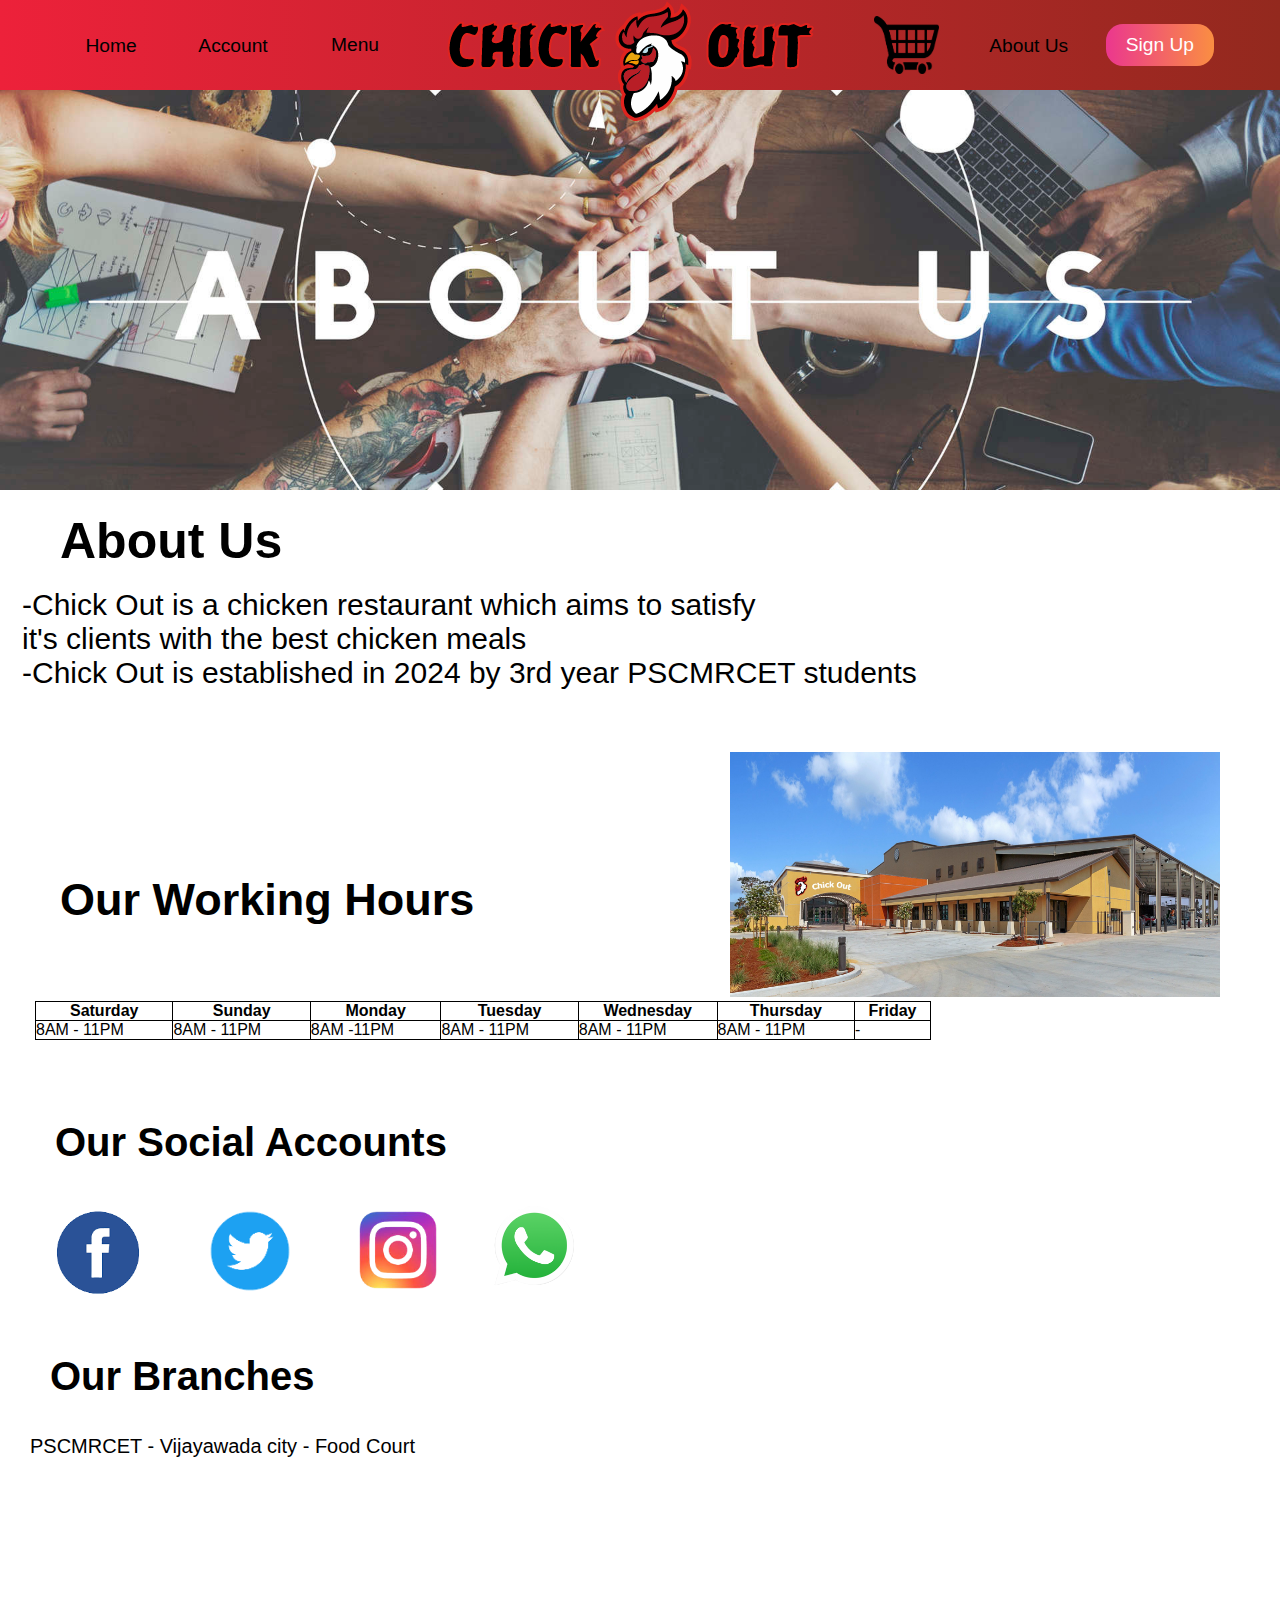
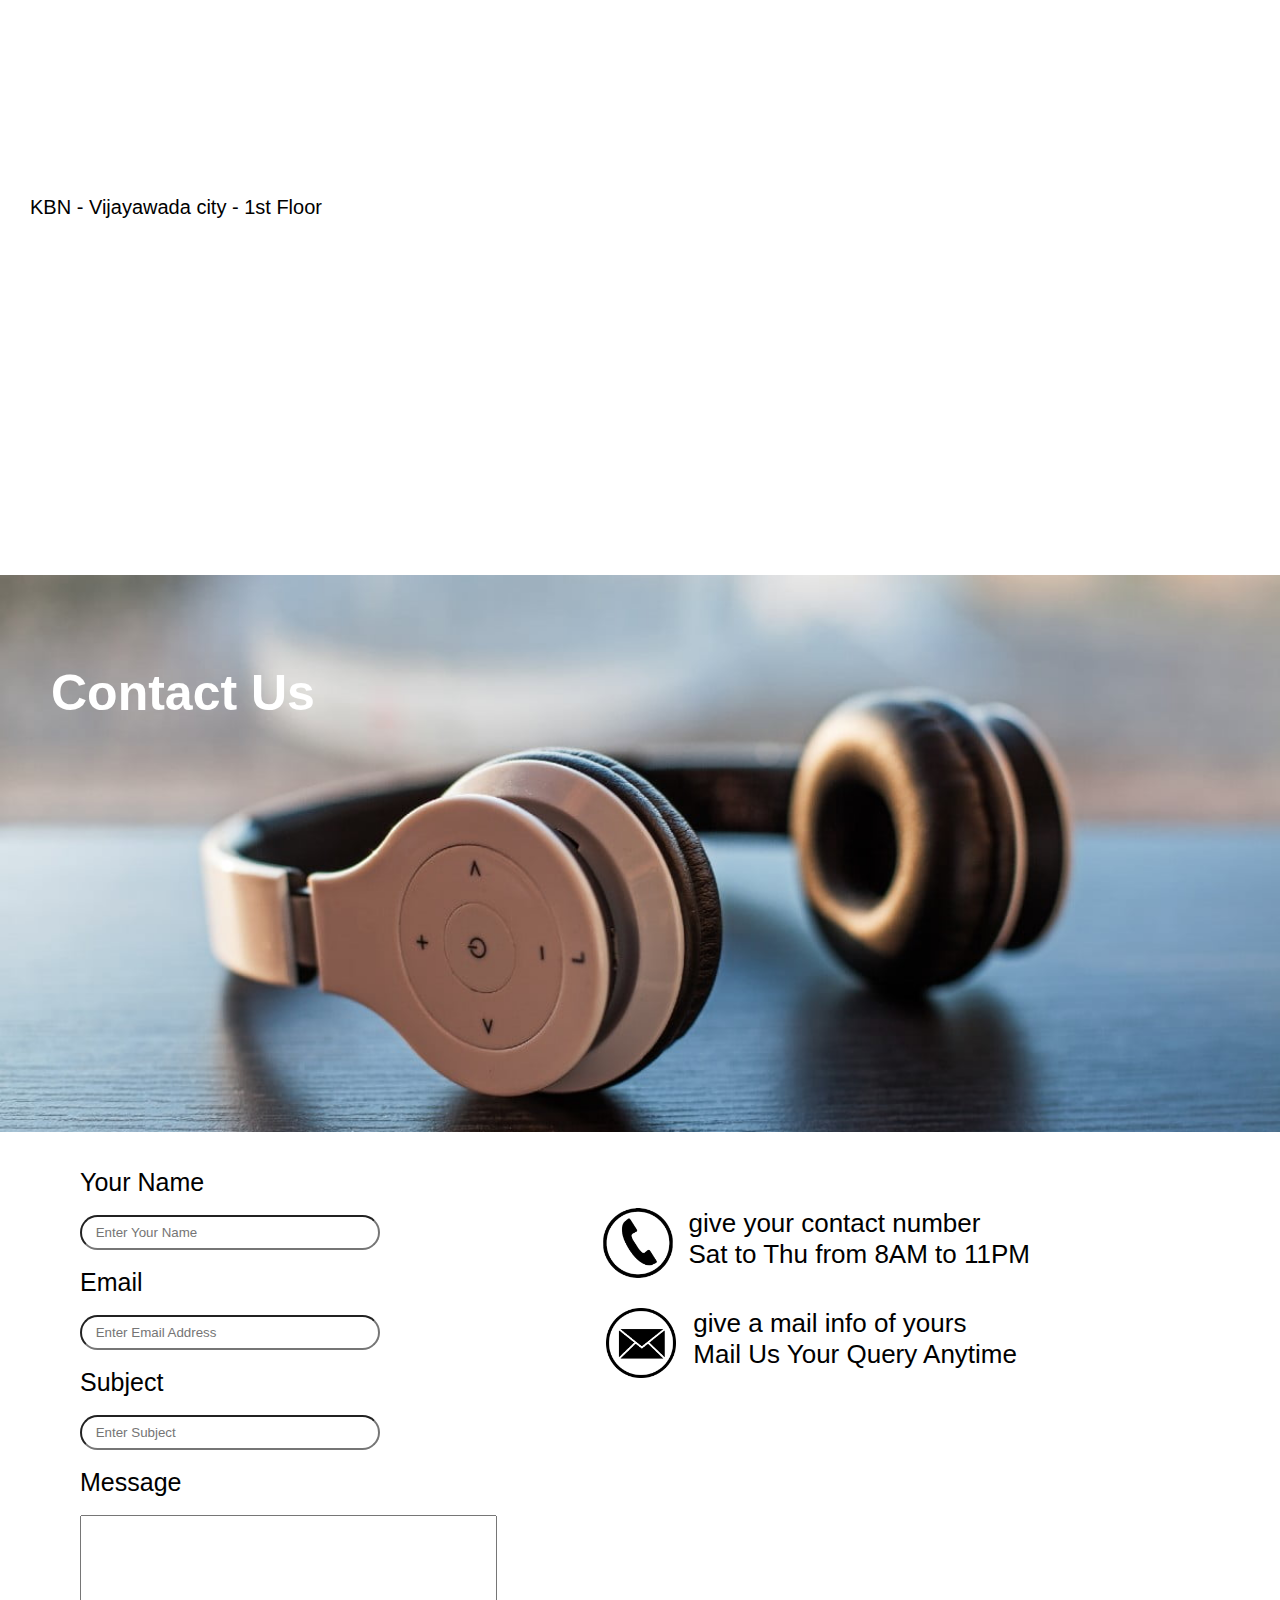
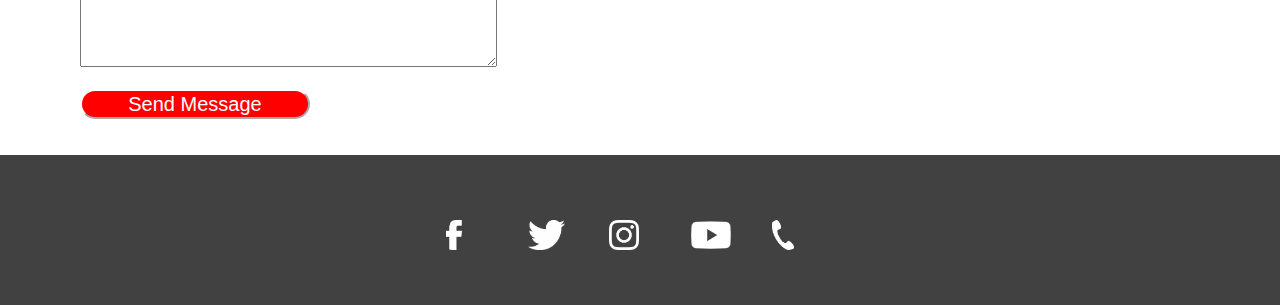
<file: about_us.html>
<!DOCTYPE html>
<html>
<head>
    <meta charset="UTF-8">
    <link rel="stylesheet" href="about_us.css">
    <link rel="stylesheet" href="style.css">
    <script src="main-signup.js"></script>
    <title>About Us</title>
</head>
<body>

    <nav class="navbar">
        <div class="navbar-container">

            <ul class="navbar__menu">
                <div class="outer-box">
                    <div class="box" heigh="60px" width="100px" ></div>
                    <li class="navbar_item"><a href="index.html" class="navbar__links" id="home-page">Home</a></li>
                </div>
                
                <li class="navbar_item"><a href="account-page.html" class="navbar__links" id="Account">Account</a></li>
                <li><a href="Menu.html" class="navbar__links" id="menu_page">Menu</a></li>
            </ul>


                <a href="index.html" id="navbar-logo"><img src="Artboard 1.png" id="logo"   alt=""></a>

                
            <ul class="navbar__menu">
                <li><a href="Cart.html"class="navbar__links crt" id="#cart-page" alt=""><img src="cart 2.png" width="65px" height="58px"></a></li>
                <li class="navbar_item"><a href="about_us.html" class="navbar__links" id="About-page">About Us</a></li>
                <li class="navbar_btn"><a href="sign-up.html" class="button" id="sign-up">Sign Up</a></li>
            </ul>

        </div>
    </nav>



    <div>
        <img class="about_us_img" src="about-us.jpg" >
    </div>
    <div class="about_us_container">
        <br>
        <h1 class="about_us_header">About Us</h1>
        <br>
        <p class="about_us_paragraph">
            -Chick Out is a chicken restaurant which aims to satisfy 
            <br>
            it's clients with the best chicken meals
            <br>
            -Chick Out is established in 2024 by 3rd year PSCMRCET students
        </p>
    </div>

    <div class="about_us_building_img_container">
        <img src="Building.jpg" class="about_us_building_img">
    </div>

    <div class="working_hours_container">
        <h2 class="working_hours_header">Our Working Hours</h2>
        <br>
        <table class="working_hours_table">
            <tr>
                <th>Saturday</th> <th>Sunday</th> <th>Monday</th> <th>Tuesday</th> <th>Wednesday</th> <th>Thursday</th> <th>Friday</th>
            </tr>
            <tr>
                <td>8AM - 11PM</td> <td>8AM - 11PM</td> <td>8AM -11PM</td><td>8AM - 11PM</td> <td>8AM - 11PM</td> <td>8AM - 11PM</td> <td> - </td>
            </tr>
        </table>
    </div>

    <div class="about_us_social_container">
        <h3 class="about_us_social_header">Our Social Accounts</h3>
        <br>
        <div class="social_icons">
            <a href=""><img src="face.png" class="social_face_icon"></a>
            <a href=""><img src="twitter.png" class="social_twitter_icon"></a>
            <a href=""><img src="insta.png" class="social_insta_icon"></a>
            <a href=""><img src="whats.png" class="social_whats_icon"></a>
        </div>
    </div>

    <div class="about_us_location_container">
        <h4 class="location_header">Our Branches</h4>
        <br><br>
        <p class="location_header_citystars">PSCMRCET - Vijayawada city - Food Court</p>
        <br><br>
        <iframe class="location_map_citystars" src="https://www.google.com/maps/embed?pb=!1m18!1m12!1m3!1d12985.57191670529!2d31.344318676279084!3d30.07402444595343!2m3!1f0!2f0!3f0!3m2!1i1024!2i768!4f13.1!3m3!1m2!1s0x145815f8139c47a3%3A0xc1744516bae86a18!2sCitystars%20Heliopolis!5e0!3m2!1sen!2seg!4v1661260493116!5m2!1sen!2seg" width="400" height="280" style="border:0;" allowfullscreen="" loading="lazy" referrerpolicy="no-referrer-when-downgrade"></iframe>
        <br><br>
        <p class="location_header_golfcity">KBN - Vijayawada city - 1st Floor</p>
        <br><br>
        <iframe class="location_map_golfcity" src="https://www.google.com/maps/embed?pb=!1m18!1m12!1m3!1d8860.444010366535!2d31.47262597535504!3d30.17385711021832!2m3!1f0!2f0!3f0!3m2!1i1024!2i768!4f13.1!3m3!1m2!1s0x14581a593fca3f1d%3A0xed24f21cf74229ce!2sGolf%20City%20Mall!5e0!3m2!1sen!2seg!4v1661261310948!5m2!1sen!2seg" width="400" height="280" style="border:0;" allowfullscreen="" loading="lazy" referrerpolicy="no-referrer-when-downgrade"></iframe>
    </div>

    <br><br>

    <div class="contact_us_title_container">
        <p class="contact_us_title">Contact Us</p>
    </div>

    <br><br>

    <div class="contact_us_form">
        <form onsubmit="contact_us_submit()">
            <div class="contact_us_form_right">
                <div class="contact_us_form_phone_container">
                    <div class="contact_us_form_phone_img_container">
                        <img class="contact_us_form_phone_img" src="phone_icon.png">
                    </div>
                    <div class="contact_us_form_right_paragraph_phone">
                        give your contact number
                        <br>
                        Sat to Thu from 8AM to 11PM
                    </div>
                </div>
                <div class="contact_us_form_mail_container">
                    <div class="contact_us_form_mail_img_container">
                        <img src="email_icon.png" class="contact_us_form_mail_img">
                    </div>
                    <div class="contact_us_form_right_paragraph_mail">
                        give a mail info of yours
                        <br>
                        Mail Us Your Query Anytime
                    </div>
                </div>
            </div>
            <label class="contact_us_form_label">Your Name</label>
            <br><br>
            <input type="text" required placeholder=" Enter Your Name" class="contact_us_form_input">
            <br><br>
            <label class="contact_us_form_label">Email</label>
            <br><br>
            <input type="email" required placeholder=" Enter Email Address" class="contact_us_form_input">
            <br><br>
            <label class="contact_us_form_label">Subject</label>
            <br><br>
            <input type="text" required placeholder=" Enter Subject" class="contact_us_form_input">
            <br><br>
            <label class="contact_us_form_label">Message</label>
            <br><br>
            <textarea rows="10" cols="50"></textarea>
            <br><br>
            <input type="submit" value="Send Message" class="contact_us_submitbtn">
        </form>
    </div>
    <br><br>

    <footer class="footer">
        <div class="contact-icons">
            <div class="logos"><a href="#fb"><img src="Facebook logo 2.png" class="logo" id="facebook" alt=""></a> <br></div>
            <div class="logos"><a href="#twt"><img src="Twitter logo.png" class="logo" id="twitter" alt=""></a> <br></div>
            <div class="logos"><a href="#insta"><img src="Instagram logo.png" class="logo" id="instagram" alt=""></a> <br></div>
            <div class="logos"><a href="#yt"><img src="Youtube logo.png" class="logo" id="youtube" alt=""></a> <br></div>
            <div class="logos"><a href="#ct"><img src="Contact logo.png" class="logo" id="contact" alt=""></a> <br></div>
            
        </div>
    </footer>
    
    <script src="about_us.js"></script>
</body>
</html>
</file>
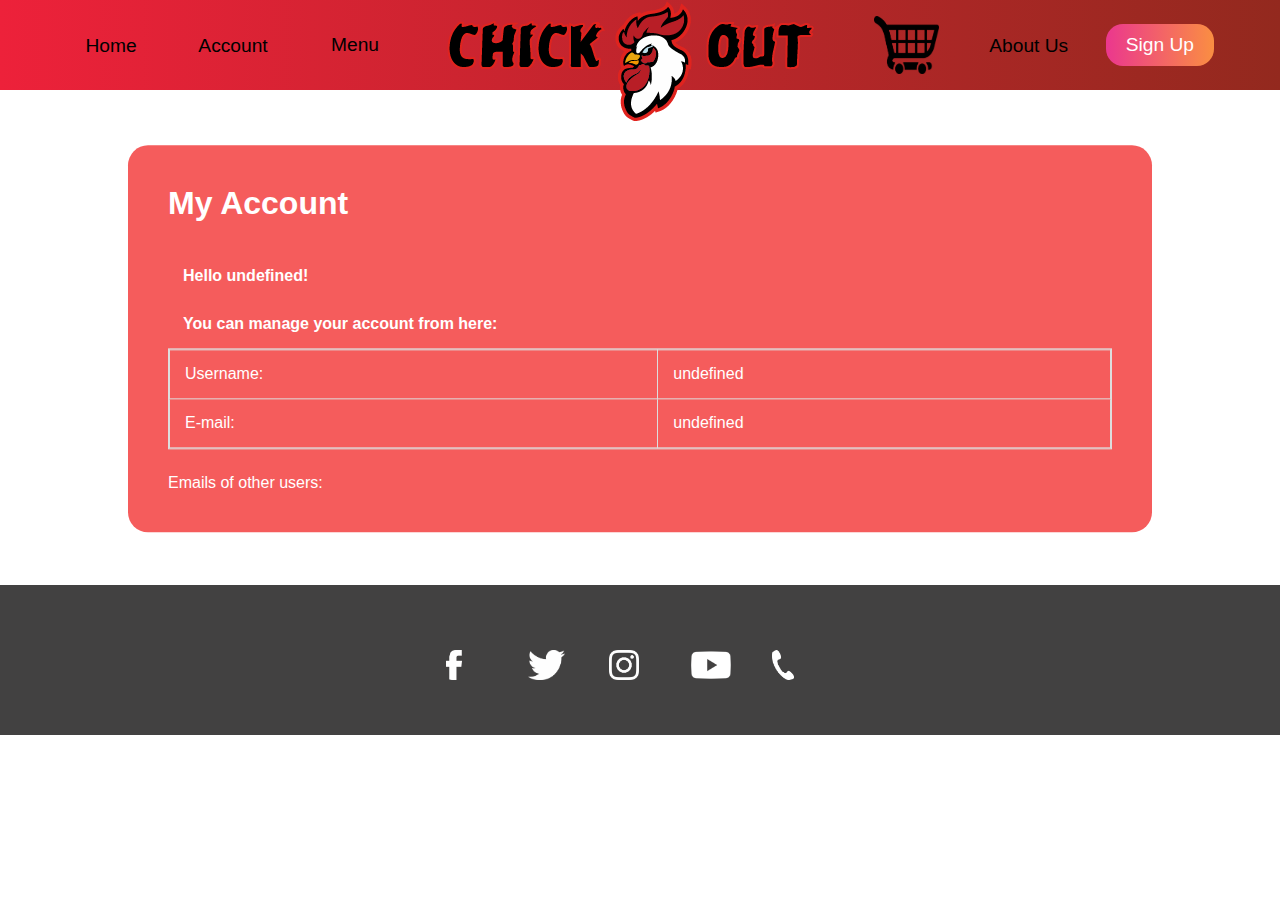
<file: account-page.html>
<!DOCTYPE html>
<html lang="en">
<head>
    <meta charset="UTF-8">
    <meta http-equiv="X-UA-Compatible" content="IE=edge">
    <meta name="viewport" content="width=device-width, initial-scale=1.0">
    <title>Account Page</title>
    <link rel="stylesheet" href="style.css">
    <script src="ind.js"></script>
    <link rel="stylesheet" href="styling-account.css">
    <script src="food.js"></script>
</head>
<body onload="displaydata()">
    <nav class="navbar">
        <div class="navbar-container">

            <ul class="navbar__menu">
                <div class="outer-box">
                    <div class="box" heigh="60px" width="100px" ></div>
                    <li class="navbar_item"><a href="index.html" class="navbar__links" id="home-page">Home</a></li>
                </div>
                
                <li class="navbar_item"><a href="account-page.html" class="navbar__links" id="Account">Account</a></li>
                <li><a href="Menu.html" class="navbar__links" id="menu_page">Menu</a></li>
            </ul>


                <a href="index.html" id="navbar-logo"><img src="Artboard 1.png" id="logo"   alt=""></a>

                
            <ul class="navbar__menu">
                <li><a href="Cart.html"class="navbar__links crt" id="#cart-page" alt=""><img src="cart 2.png" width="65px" height="58px"></a></li>
                <li class="navbar_item"><a href="about_us.html" class="navbar__links" id="About-page">About Us</a></li>
                <li class="navbar_btn"><a href="sign-up.html" class="button" id="sign-up">Sign Up</a></li>
            </ul>

        </div>
    </nav>

    <br> <br> 
    
    <div class="account-container">

        <h1 class="account-header">My Account</h1>

        <div id="output"></div>

        <div id="users"></div>
    
    </div>

    <br> <br> <br> <br> 

    <footer class="footer">
        <div class="contact-icons">
            <div class="logos"><a href="#fb"><img src="Facebook logo 2.png" class="logo" id="facebook" alt=""></a> <br></div>
            <div class="logos"><a href="#twt"><img src="Twitter logo.png" class="logo" id="twitter" alt=""></a> <br></div>
            <div class="logos"><a href="#insta"><img src="Instagram logo.png" class="logo" id="instagram" alt=""></a> <br></div>
            <div class="logos"><a href="#yt"><img src="Youtube logo.png" class="logo" id="youtube" alt=""></a> <br></div>
            <div class="logos"><a href="#ct"><img src="Contact logo.png" class="logo" id="contact" alt=""></a> <br></div>
            
        </div>

    </footer>

</body>
<script src="main-signup.js"></script>
</html>
</file>
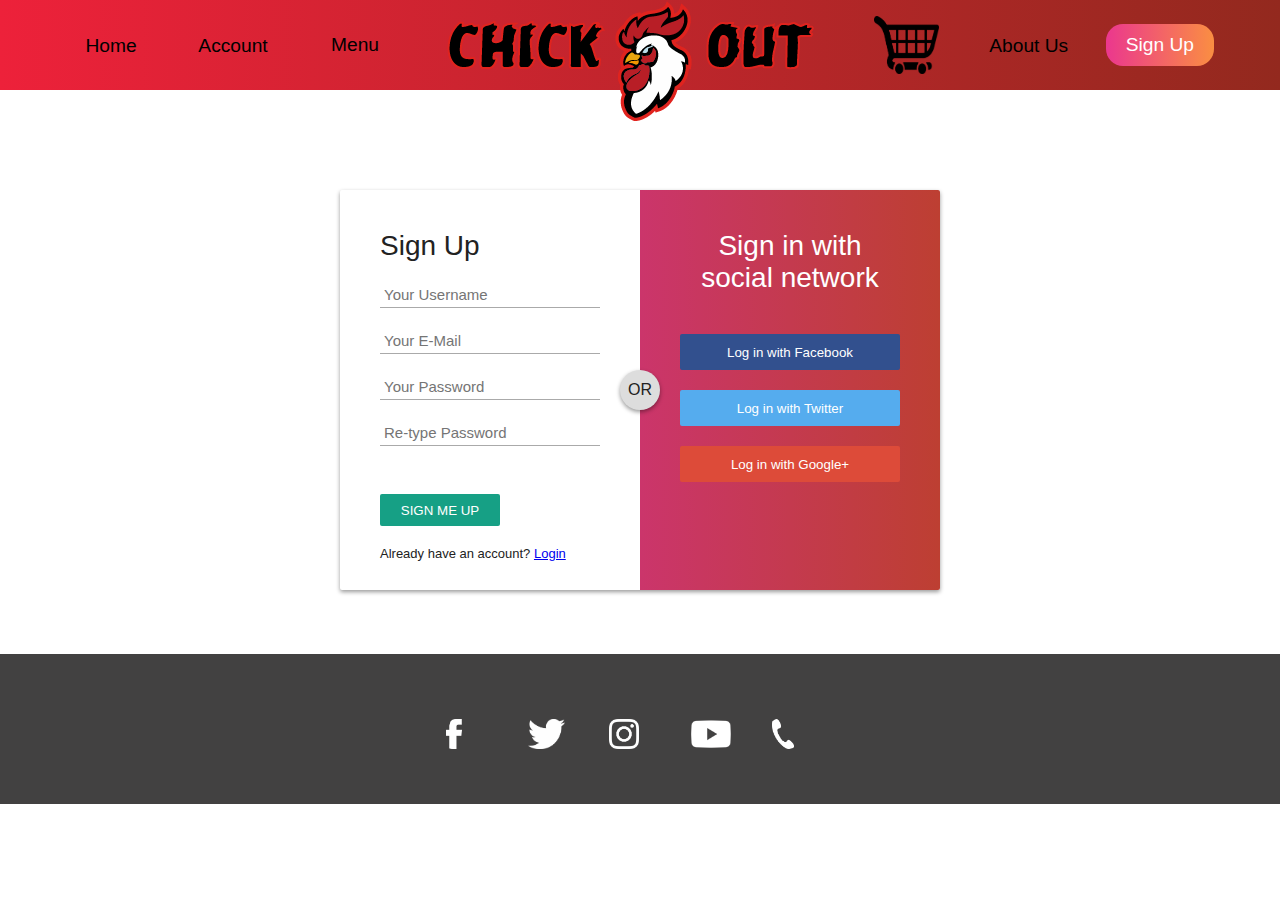
<file: sign-up.html>
<!DOCTYPE html>
<html lang="en">
<head>
    <meta charset="UTF-8">
    <meta http-equiv="X-UA-Compatible" content="IE=edge">
    <meta name="viewport" content="width=device-width, initial-scale=1.0">
    <title>Document</title>
    <link rel="stylesheet" href="styling-signup.css">
    <link rel="stylesheet" href="style.css">
    
</head>
<body>
    
    <nav class="navbar">
        <div class="navbar-container">

            <ul class="navbar__menu">
                <div class="outer-box">
                    <div class="box" heigh="60px" width="100px" ></div>
                    <li class="navbar_item"><a href="index.html" class="navbar__links" id="home-page">Home</a></li>
                </div>
                
                <li class="navbar_item"><a href="account-page.html" class="navbar__links" id="Account">Account</a></li>
                <li><a href="Menu.html" class="navbar__links" id="menu_page">Menu</a></li>
            </ul>


                <a href="index.html" id="navbar-logo"><img src="Artboard 1.png" id="logo"   alt=""></a>

                
            <ul class="navbar__menu">
                <li><a href="Cart.html"class="navbar__links crt" id="#cart-page" alt=""><img src="cart 2.png" width="65px" height="58px"></a></li>
                <li class="navbar_item"><a href="about_us.html" class="navbar__links" id="About-page">About Us</a></li>
                <li class="navbar_btn"><a href="sign-up.html" class="button" id="sign-up">Sign Up</a></li>
            </ul>

        </div>
    </nav>


        <br><br>

    <div class="sign-up">

        <div class="left" id="form">

            <form onsubmit="signUp(event)">
            
                <h1>Sign Up</h1>

                <input type="text" placeholder="Your Username" id="username" name="username"> 
                <input type="email" placeholder="Your E-Mail" id="email" name="email"> 
                <input type="password" placeholder="Your Password" id="pass1" name="pass1"> 
                <input type="password" placeholder="Re-type Password" id="pass2" name="pass2">

                <button type="submit" id="sib">Sign Me Up</button>
                
                <p class="already">Already have an account? <a href="log in.html">Login</a></p>

            </form>

        </div>

        <div class="right">

            <span class="loginwith">Sign in with <br>social network</span>

            <button class="social-signin fb">Log in with Facebook</button>
            <button class="social-signin tw">Log in with Twitter</button>
            <button class="social-signin go">Log in with Google+</button>

        </div>

        <div class="or">OR</div>

    </div>

    <footer class="footer">
        <div class="contact-icons">
            <div class="logos"><a href="#fb"><img src="Facebook logo 2.png" class="logo" id="facebook" alt=""></a> <br></div>
            <div class="logos"><a href="#twt"><img src="Twitter logo.png" class="logo" id="twitter" alt=""></a> <br></div>
            <div class="logos"><a href="#insta"><img src="Instagram logo.png" class="logo" id="instagram" alt=""></a> <br></div>
            <div class="logos"><a href="#yt"><img src="Youtube logo.png" class="logo" id="youtube" alt=""></a> <br></div>
            <div class="logos"><a href="#ct"><img src="Contact logo.png" class="logo" id="contact" alt=""></a> <br></div>
            
        </div>

    </footer>

    <script src="main-signup.js"></script>
</body>
</html>
</file>
<file: about_us.css>
/*NAVBAR*/

*{
    box-sizing: border-box;
    padding: 0;
    margin: 0;
    font-family: 'Kumbh Sans', sans-serif;
    scroll-behavior: smooth;
}


/*ABOUT US*/




.about_us_img{
    width:100%;
}

.about_us_container{
    float:left;
}

.about_us_header{
    width: 230px;
    margin-left: 60px;
    font-size: 50px;
}

.about_us_paragraph{
    font-size: 30px;
    padding-left: 22px;
}

.about_us_building_img_container{
    float:right;
}

.about_us_building_img{
    width: 550px;
    padding-top: 62px;
    padding-right: 60px;
}

.working_hours_container{
    margin-top: 380px;
    width: 100%;
}

.working_hours_header{
    width: 415px;
    margin-left: 60px;
    font-size: 45px;
}

.working_hours_table , td , tr , th{
    border:1px ;
    border-color: black;
    border-style: solid;
    border-collapse: collapse;
}
.working_hours_table{
    margin-left: 35px;
    width: 70%;
    margin-top: 15px;
}

.about_us_social_container{
    margin-top: 80px;
}

.about_us_social_header{
    font-size: 40px;
    width: 400px;
    margin-left: 55px;
}


.social_face_icon{
    width: 196px;
}

.social_insta_icon{
    width: 78px;
    margin-right: 30px;
    margin-bottom: 21px;
}

.social_twitter_icon{
    width: 100px;
    margin-right: 54px;
    margin-bottom: 9px;

}

.social_whats_icon{
    width: 127px;
}

.about_us_location_container{
    margin-top: 40px;
}

.location_header{
    font-size: 40px;
    width: 274px;
    margin-left: 50px;
}

.location_header_citystars{
    font-size: 20px;
    margin-left: 30px;
}

.location_map_citystars{
    margin-left: 23px;
}

.location_header_golfcity{
    font-size: 20px;
    margin-left: 30px;
}

.location_map_golfcity{
    margin-left: 23px;
}

.contact_us_title_container{
    background-image: url(headphoness.jpg);
    background-size: cover;
}

.contact_us_title{
    color: white;
    padding-top: 89px;
    padding-bottom: 410px;
    font-size: 50px;
    padding-left: 51px;
    font-weight: bold;
}

.contact_us_form{
    margin-left: 80px;
    width: 950px;
}

.contact_us_form_label{
    font-size: 25px;
}

.contact_us_form_input{
    height: 35px;
    padding: 10px;
    width: 300px;
    border-radius: 25px;
}

.contact_us_form_right{
    float: right;
    margin-top: 40px;
}

.contact_us_form_phone_img{
    width: 70px;
}

.contact_us_form_phone_img_container{
    float: left;
    margin-right: 15px;
}

.contact_us_form_right_paragraph_phone{
    float: right;
    font-size: 26px;
}

.contact_us_form_mail_img_container{
    padding-left: 3px;
}

.contact_us_form_mail_img{
    width: 70px;
    float: left;
}

.contact_us_form_right_paragraph_mail{
    float: right;
    font-size: 26px;
    padding-right: 13px;
}


.contact_us_form_mail_container{
    padding-top: 100px;
}

.contact_us_submitbtn{
    width: 230px;
    height: 30px;
    border-radius: 25px;
    background-color: red;
    color: white;
    border-color: white;
    font-size: 20px;
}
</file>
<file: style.css>
*{
    box-sizing: border-box;
    padding: 0;
    margin: 0;
    font-family: 'Kumbh Sans', sans-serif;
    scroll-behavior: smooth;
}

body{
    /*background-image: url("background.jpg");
    background-size: cover;*/
    background-color: #fff;
}

.navbar{
    background: linear-gradient(to right, #ed213a, #93291e); 
    height: 90px;
    width: 100%;
    display: flex;
    justify-content: center;
    align-items: center;
    font-size: 1.2rem;
    position: sticky;
    top:0;
    z-index: 999;
    box-shadow: -200px #1f1c18;
}

.navbar-container{
    display: flex;
    justify-content: space-between;
    height: 90px;
    z-index: 1;
    width: 100%;
    margin: 0 auto;
    padding: 0 50px;
}

#navbar-logo{
    position: relative;
    display: flex;
    align-items: center;
    cursor: pointer;
    margin: auto;
    transition: all 0.5s ease;
}

#navbar-logo:hover{
    transform: rotate(360deg);
    transition: all 0.5s ease;
}

.navbar__menu{
    display: flex;
    align-items: center;
    list-style: none;
}

.navbar_item{
    height: 80px;
}

.navbar__links{
    color: rgb(0, 0, 0);
    
    display: flex;
    align-items: center;
    justify-content: center;
    width: 120px;
    height: 100%;
    text-decoration: none;
    transition: all 1.0s ease;
    margin: 1px;

}

.navbar_btn{
    display: flex;
    justify-content: center;
    align-items: center;
    padding: 0 1rem;
    width: 100%;
    text-decoration: none;

}

.button{
    color: #fff;
    display: flex;
    justify-content: center;
    align-items: center;
    text-decoration: none;
    padding: 10px 20px;
    width: 100%;
    height: 100%;
    border: none;
    outline: none;
    border-radius: 17px;
    background: linear-gradient(to right, #eb378e, #fa8e42);
    transition: all 0.9s ease;
}

.navbar__links:hover{
    color:#c49c9c;
    transition: all 0.3s ease;
}

.button:hover{
    background: linear-gradient(to right, #e961a3, #f5ac77);
    transition: all 0.5s ease;
}


.crt{
    transition: all 2.0s ease;
}

.crt:hover{
    transition: all 2.0s ease;
    position: relative;
    bottom: 7px;
}


.ss-container{
    width: 100%;
    display: flex;
    justify-content: center;
    align-items: center;
    position: sticky;
    top:0;
}

.ig{
    width: 500px;
    height: 333px;
    display: none;
    z-index: -1;
}

.a{
    display: block;
}



.images-container{
    background: linear-gradient(to right, #ed213a, #93291e);
    padding: 3px;
}

.article{
    background:rgb(240, 238, 238);
    width: 90%;
    margin-left: 56px;
    padding:15px ;
    margin-bottom: 40px;
    border-radius: 2px;


}

.btn{
    padding: 15px;
    background:rgb(240, 238, 238);
    border: 0px;
    transition:all 0.3s ease;
}

#btn1:hover{
    background:#c92d12 ;
    position: relative;
    right: 5px;
    transition:all 0.3s ease;
}

#btn2:hover{
    background:#c92d12 ;
    position: relative;
    left: 5px;
    transition:all 0.3s ease;
}


.section{
    text-align: center;
}

.top-products{
    display: flex;
    text-align: center; 
}

.meal-holder{
    max-width: 25%;
    padding: 10px;
    margin: 2px;
}

.meal-name{
    margin: 25px;
}

.price,.order-now{
    border: 2px solid rgb(240, 34, 34);
    padding: 8px;
    margin: 4px 4px 4px -4px;
}

.price{
    color: rgb(240, 34, 34);
    text-decoration: none;
    background-color: white;
    border-right: 0px;
}

.order-now{
    background-color:rgb(240, 34, 34);
    color: white;
    text-decoration: none;
    border-left: 0px;
}
.price:hover{
    color: white;
    text-decoration: none;
    background-color: rgb(240, 34, 34);
}

.order-now:hover{
    background-color:white;
    color: rgb(240, 34, 34);
    text-decoration: none;
}


.article-title{
    font-family: 'Times New Roman', Times, serif;
}

.categories{
    display: flex;

}

.cat{
    width: 25%;
}


.cn{
    text-decoration: none;
    color: rgb(190, 163, 4);
}

.footer{
    background-color: rgb(66, 65, 65);
    display: flex;
    width: 100%;
    height: 150px;
    justify-content: center;

}

#facebook{
    width: 16px;
    height: 30px;
}
#twitter{
    width: 37px;
    height: 30px;
}
#instagram{
    width: 30px;
    height: 30px;
}
#youtube{
    width: 40px;
    height: 30px;
}

#contact{
    width: 22px;
    height: 30px;
}


.logos{
    margin: 10px;
    width: 20%;
}

.logos{
    margin-top: 45px;
}

.contact-icons{
    width: 35%;
    display: flex;
    padding: 20px;
}

.logos{
    transition: all 0.3s ease;
}

.logo:hover{
    background-color:#c92d12 ;
    border: 3px solid #c92d12;
    transform: rotate(360deg);
    transition: all 0.3s ease;
}
</file>
<file: styling-account.css>
.account-container{
    width:80%;
    margin:auto;
    padding: 40px;
    background-color: rgb(245, 92, 92);
    color: white;
    border-radius: 20px;
    transform: translateY(5%)
}

h1{
    margin-bottom: 30px;
}

.table-down, .td-down, .tr-down{
    border: 1px solid #ddd;
    text-align: left;
}

table {
    border-collapse: collapse;
    width:100%;
}

td, td {
    padding:15px;
}

.table-up{
    font-weight:600;
    border-style: none;
}
.btns-container{
    margin-top: 30px;
    text-align: center;
}
.til{
    margin-bottom: 10px;
}
/* 
.clrs{
    align-items: center;
    width: 60px;
    padding: 7px;
    border: 0px;
}

#Default{
    background-color: rgb(209, 51, 51);
}

#Default:hover{
    background-color:rgb(180, 72, 72);
}


#sky{
    background-color: rgb(36, 200, 206);
}

#sky:hover{
    background-color:rgb(121, 238, 228);
}


#nature{
    background-color: rgba(41, 207, 25, 0.966);
}

#nature:hover{
    background-color:rgb(124, 238, 101);
}


#bright{
    background-color: lightgray;
}

#bright:hover{
    background-color:white;
} */

.top-p{
    padding: 5px;
}


#change-it{
    padding: 5px;
}
</file>
<file: styling-signup.css>
body {
    margin:0;
    padding:0;
    background: #DDD;
    font-size: 16px;
    color: #222;
    font-family: Arial, Helvetica, sans-serif;
    font-weight: 300;

}

.sign-up {
    position: relative;
    margin: 5% auto;
    width: 600px;
    height: 400px;
    background: #FFF;
    border-radius: 2px;
    box-shadow: 0 2px 4px rgba(0,0,0,0.4)
}

.left {
    position: absolute;
    top: 0;
    left: 0;
    box-sizing: border-box;
    padding: 40px;
    width: 300px;
    height: 400px;
}

h1 {
    margin: 0 0 20px 0;
    font-weight: 300;
    font-size:28px;
}

input[type=text],input[type=password],input[type=email] {
    display: block;
    box-sizing: border-box;
    margin-bottom: 20px;
    padding: 4px;
    width: 220px;
    border:none;
    border-bottom: 1px solid #AAA;
    font-family: Arial, Helvetica, sans-serif;
    font-weight: 400;
    font-size: 15px;
    transition: 0.2s, ease;
}

input[type=text]:focus,input[type=email]:focus,input[type=password]:focus {
    border-bottom: 2px solid #16a085;
    color: #16a085;
    transition: 0.2s ease;
}

button[type=submit] {
    margin-top: 28px;
    width: 120px;
    height: 32px;
    background: #16a085;
    border: none;
    border-radius: 2px;
    color: #FFF;
    font-family:Arial, Helvetica, sans-serif;
    text-transform: uppercase;
    transition: 0.1s ease;
    cursor: pointer;
}

button[type=button] {
    margin-top: 28px;
    margin-left: 3px;
    height: 32px;
    border: none;
    border-radius: 2px;
    color: darkgrey;
    font-family: Arial, Helvetica, sans-serif;
    text-transform: uppercase;
    transition: 0.1s ease;
    cursor: pointer;
} 

input[type=submit]:hover, input[type=submit]:focus {
opacity:0.8;
box-shadow: 0 2px 4px rgba(0,0,0,0.4);
transition: 0.1s ease;
}

input[type=submit]:active {
    opacity: 1;
    box-shadow: 0 1px 2px rgba(0,0,0,0.4);
    transition: 0.1s ease;
}
.already {
    margin-top: 20px;
    font-size: 13px;
}

a {
    cursor: pointer;
}

.or {
    position:absolute;
    top: 180px;
    left: 280px;
    width: 40px;
    height: 40px;
    background: #DDD;
    border-radius: 50%;
    box-shadow: 0 2px 4px rgba(0,0,0,0.4);
    line-height:40px;
    text-align:center;
}

.right {
    position: absolute;
    top: 0;
    right: 0;
    box-sizing: border-box;
    padding: 40px;
    width:300px;
    height: 400px;
    background: linear-gradient(to right, #cb356b, #bd3f32);
    background-size: cover;
    background-position: center;
    border-radius: 0 2px 2px 0;
}

.right .loginwith {
    display: block;
    margin-bottom: 40px;
    font-size: 28px;
    color: #FFF;
    text-align: center;
}

button.social-signin {
    margin-bottom: 20px;
    width: 220px;
    height: 36px;
    border: none;
    border-radius: 2px;
    font-family: Arial, Helvetica, sans-serif;
    color: #FFF;
    font-weight: 500;
    transition: 0.2s ease;
    cursor: pointer;
}

button.social-signin:hover, button.social-signin:focus {
    box-shadow: 0 2px 4px rgba(0,0,0,0.4);
    transition: 0.2s ease;
}

button.social-signin:active {
    box-shadow: 0 1px 2px rgba(0,0,0,0.4);
    transition: 0.2s ease;
}

button.social-signin.fb {
    background: #32508E;
}

button.social-signin.tw {
    background: #55ACEE;
}

button.social-signin.go {
    background: #DD4B39;
}

#sib:hover{
     background: linear-gradient(to right, #cb356b, #bd3f32);;
}
</file>
